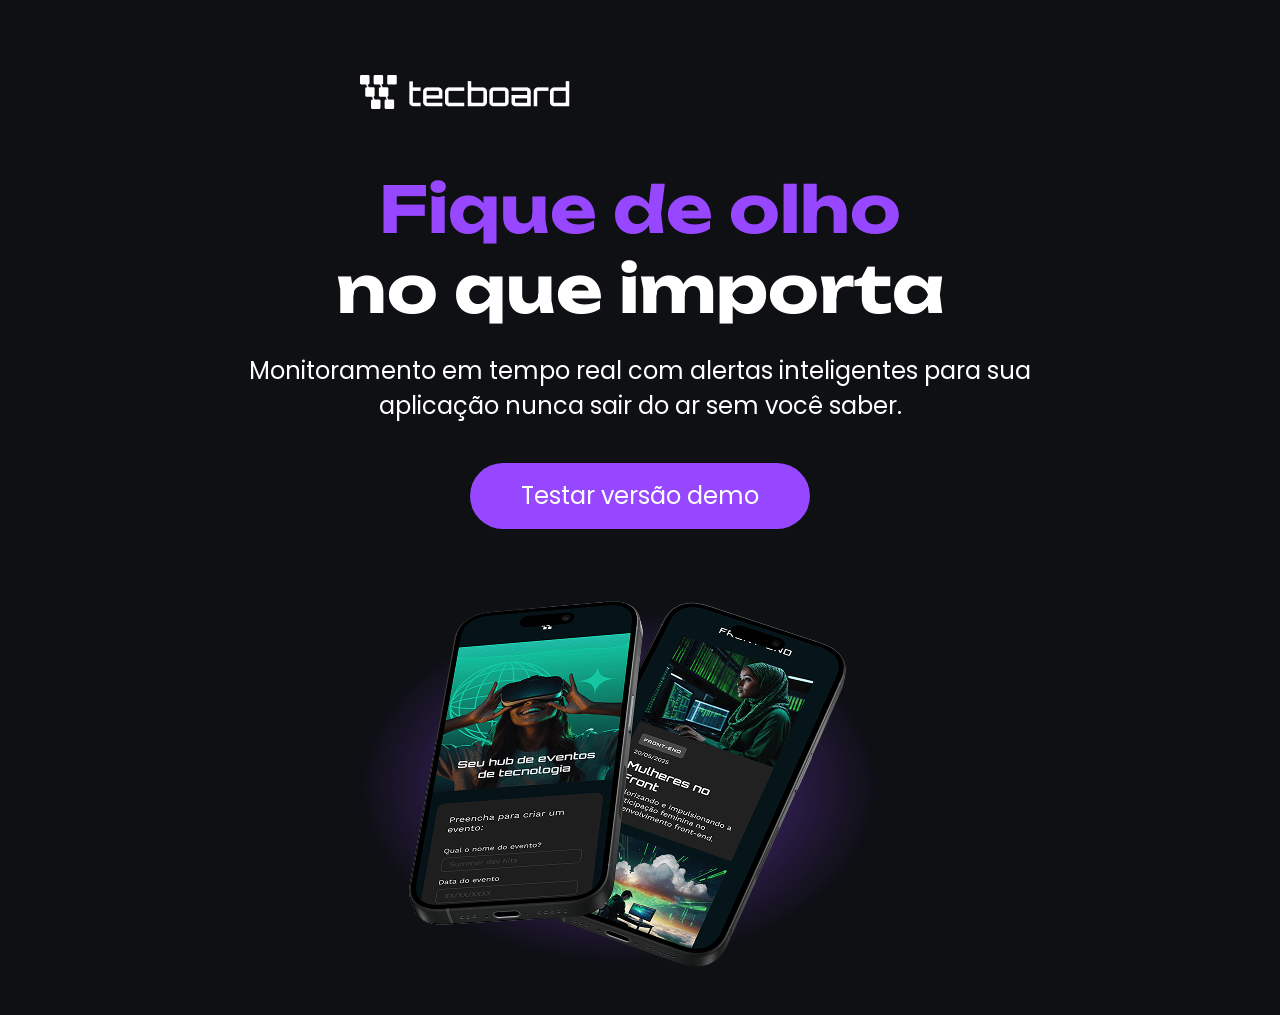
<file: index.html>
<!DOCTYPE html>
<html lang="pt-br">
<head>
    <meta charset="UTF-8">
    <meta name="viewport" content="width=device-width, initial-scale=1.0">
    <meta name="description" content="Teacboard App - monitore suas aplicações em tempo real, para que elas nunca saiam
    do ar sem você saber">
    <meta name="og:title" content="Teacboard App">
    <meta name="og:description" content="Monitore suas aplicações em tempo real, para que elas nunca saiam
    do ar sem você saber">
    <meta name="og:image" content="https://carlosvinims.github.io/tecboard/img/celulares-sobrepostos-desktop.png">
    <meta name="og:type" content="website">
    <meta name="og:url" content="https://carlosvinims.github.io/tecboard/">

   <link rel="icon" href="Favicon-tecboard-roxo.svg" type="image/svg+xml">
   <link rel="stylesheet" href="css/style.css">

<title>Tecboard</title>
<meta name="google-site-verification" content="9qfHI8aJzIZfkxA6uAeuumkz3QdgntUEv6u4T5P98OY" />
</head>
<body>
    <header>
        <img src="img/Logo-tecboard-branco.png" alt="Logo do Tecboard App na cor branca">
    </header>
    <main>
        <section>
            <h1>
                <span>Fique de olho </span> 
                <br>no que importa
            </h1>
            <p>Monitoramento em tempo real com alertas inteligentes para 
                sua aplicação nunca sair do ar sem você saber.</p>
            <a href="#" tittle="Teste a versão demo do App Tacboard">Testar versão demo</a>
            <img src="img/celulares-sobrepostos-desktop.png" 
            alt="Tela do App Tecboard em dois celulares pretos sobrepostos com destaques para o hub de eventos 
            de tecnologia.">
        </section>
    </main>
    
</body>
</html>
</file>
<file: css/style.css>
/* Definição de fontes */
@font-face {
    font-family: "Unbounded";
    src: url("../fontes/Unbounded-Bold.ttf");
    font-weight: 700;
    font-style: normal;
    font-display: swap;
}

@font-face {
    font-family: "Poppins";
    src: url("../fontes/Poppins-Regular.ttf");
    font-weight: 400;
    font-style: normal;
    font-display: swap;
}

/* Reset */
* {
    margin: 0;
    padding: 0;
}

/* Estilo Desktop */
body {
    background-color: #0E1014;
    color: #FFFFFF;
}

header img {
    display: block;
    margin: 75px 0 0 360px;
}

h1 {
    font-size: 64px;
    font-family: "Unbounded", sans-serif;
    text-align: center;
    margin-top: 60px;
}

h1 span {
    color: #9747FF;
}

p {
    font-size: 24px;
    font-family: "Poppins", sans-serif;
    text-align: center;
    margin: 24px auto 0;
    width: 792px;
}

a {
    color: #FFFFFF;
    font-family: "Poppins", sans-serif;
    font-size: 24px;
    text-decoration: none;
    background-color: #9747FF;
    width: 340px;
    height: 66px;
    display: block;
    text-align: center;
    line-height: 66px;
    border-radius: 36px;
    margin: 40px auto;
}

a:hover {
    background-color: #8233E8;
}

section img {
    display: block;
    width: 792px;
    height: 446px;
    margin: 0 auto;
}


@media(max-width: 768px) {

    header img {
        margin: 65px 0 0 60px;
    }

    p {
        width: 648px;
    }
}

@media(max-width: 375px) {

    header img {
        margin: 32px 0 0 32px
    }

    h1 {
        font-size: 40px;
    }

    p {
        font-size: 20px;
        width: 340px;
    }

    a {
        font-size: 20px;
        width: 251px;
    }
    section img {
        width: 340px;
        height: 230px;
    }
}
</file>
